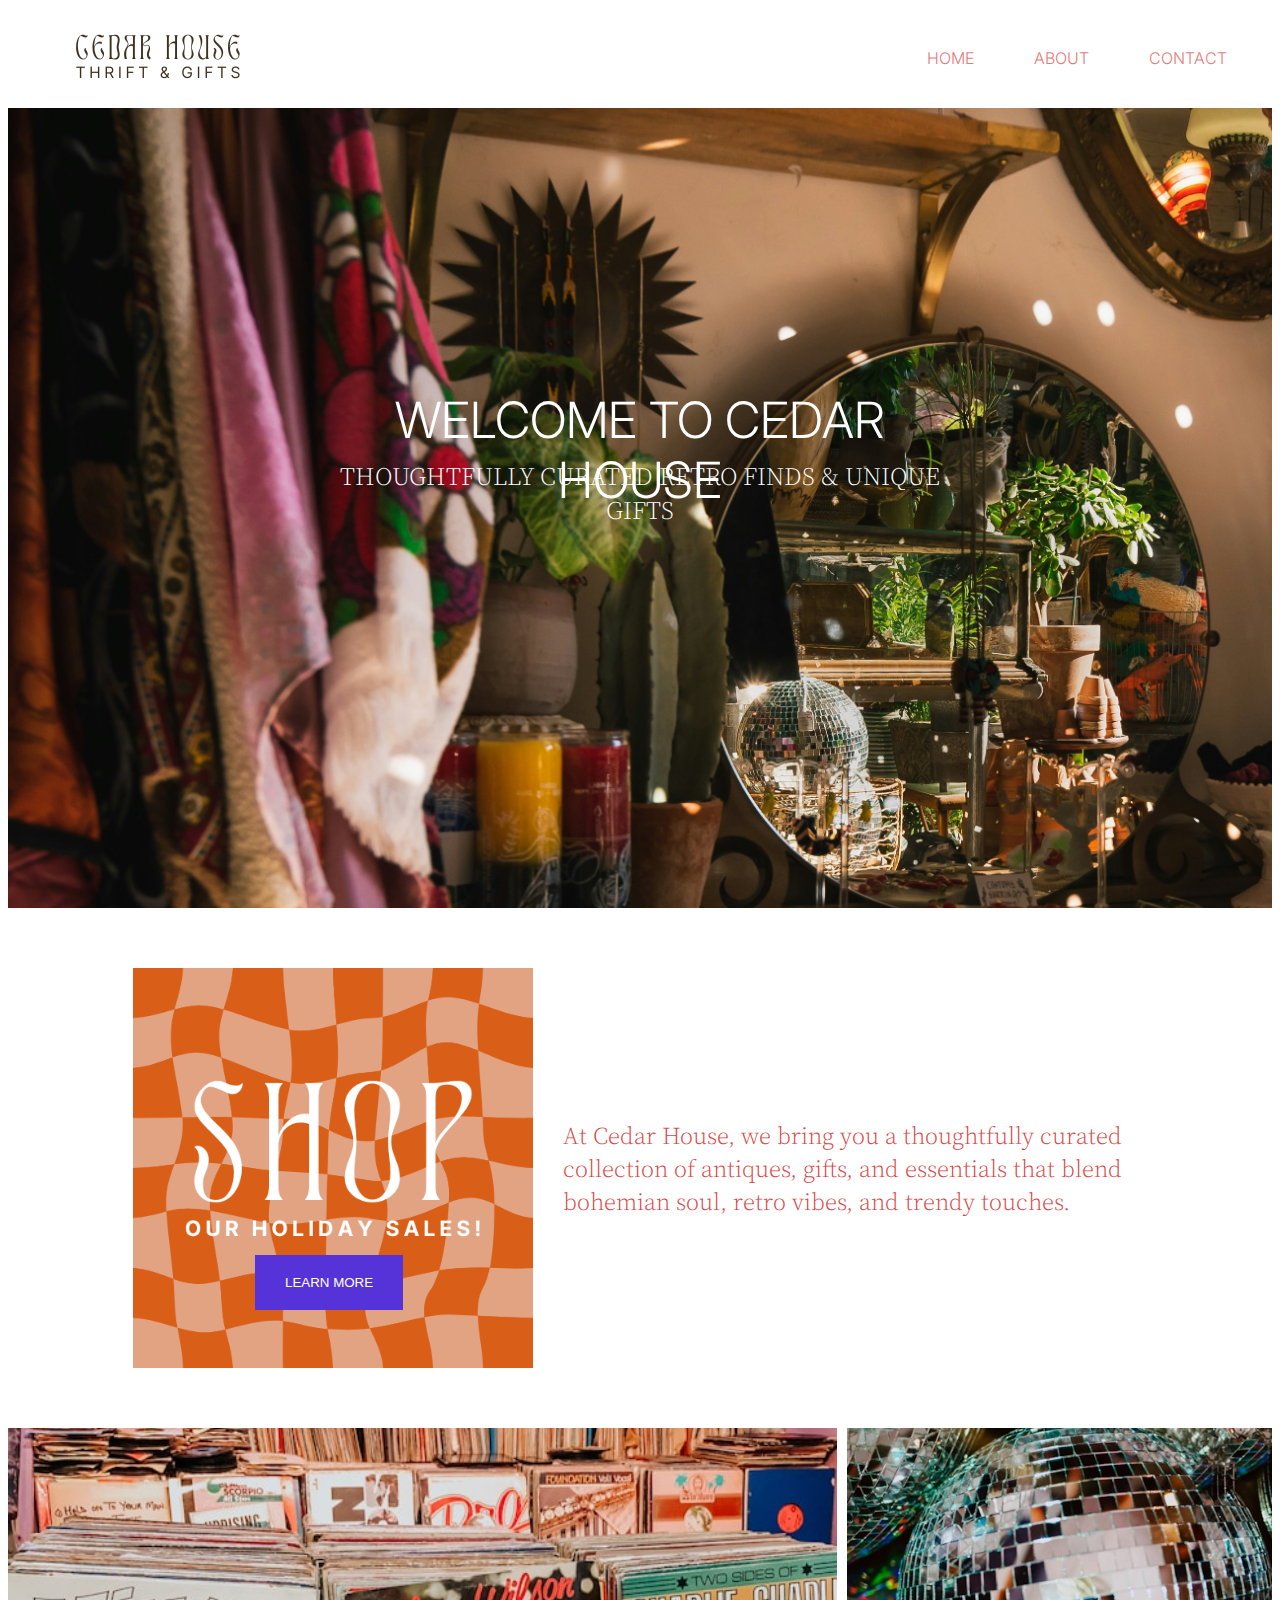
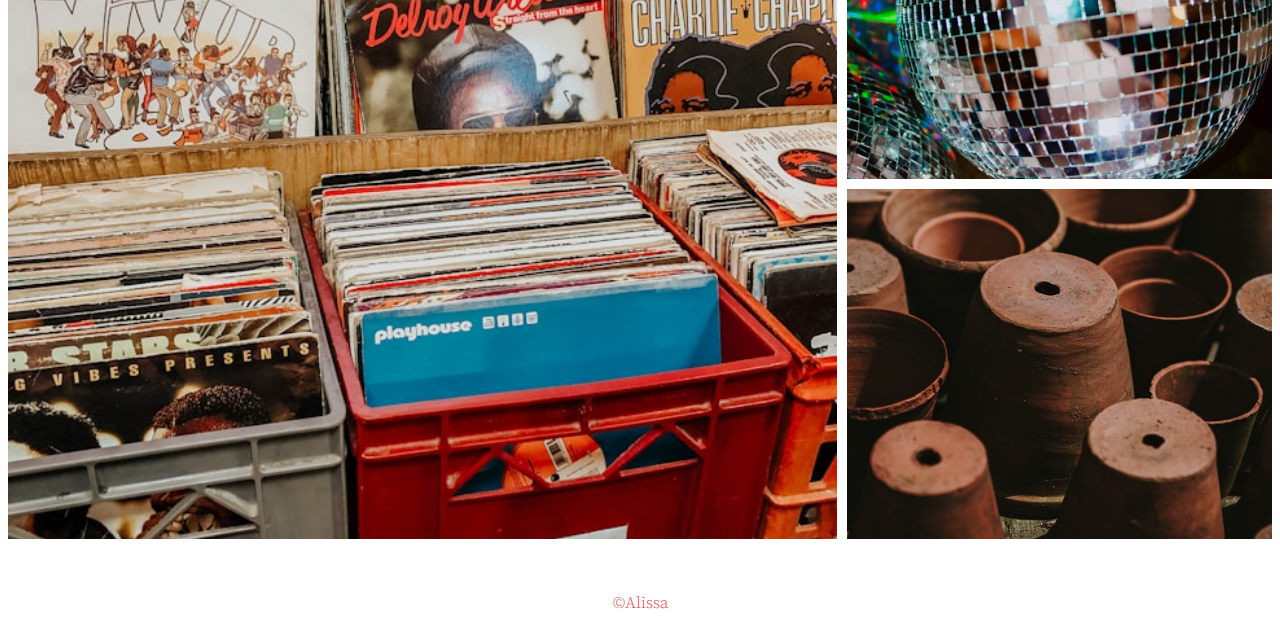
<file: index.html>
<!DOCTYPE html>

<html lang="en">
<head>
    <meta charset="UTF-8">
    <meta name="viewport" content="width=device-width, initial-scale=1.0">
    <title>Home</title>
    <link rel="preconnect" href="https://fonts.googleapis.com">
    <link rel="preconnect" href="https://fonts.gstatic.com" crossorigin>
    <link href="https://fonts.googleapis.com/css2?family=Inter:ital,opsz,wght@0,14..32,100..900;1,14..32,100..900&family=Source+Serif+4:ital,opsz,wght@0,8..60,200..900;1,8..60,200..900&display=swap" rel="stylesheet">
    <link rel="stylesheet" href="/css/index-styles.css">
</head>

<body>
<main>
<!-- Site Navigation -->
<header>
    <nav id="navigation-bar">
        <img class="logo" width="300px" src="img/logo.png" alt="cedar house logo">
        <ul>
            <li class="navli"><a href="/index.html">Home</a></li>
            <li class="navli"><a href="/about.html">About</a></li>
            <li class="navli"><a href="/contact.html">Contact</a></li>
        </ul>  
    </nav>
</header>

<!-- Shop Banner -->
<div class="shop-banner">   
    <img width="1920" src="img/shop-display.jpg" alt="cedar house shop">
    <div class="centered">Welcome to Cedar House</div>
    <p class="sub-heading-1">thoughtfully curated retro finds &amp; unique gifts</p>
</div>

<!-- Brand Story -->

<div class="brand-story">
    <img src="img/sale.png" alt="">
    <button class="about-button"><a href="/about.html">learn more</a></button>
    <div class="brand-story-description">
        <p>At Cedar House, we bring you a thoughtfully curated collection of antiques, gifts, and essentials that blend bohemian soul, retro vibes, and trendy touches.</p>
    </div>
</div>

<!-- Shop Gallery -->
<div class="shop-gallery">

    <div class="item-1">
        <img src="img/records.jpg" alt="shopper looks at secondhand records">
    </div>
    
    <div class="item-2">
        <img src="img/disco-balls.jpg" alt="disco balls of varying sizes">
    </div>

    <div class="item-3">
        <img src="img/terracota-pots.jpg" alt="terracota pots of varying sizes">
    </div>
</div>

<footer> 
    <br>
    &copy;Alissa
</footer>

</main>
</body>
</html>
</file>
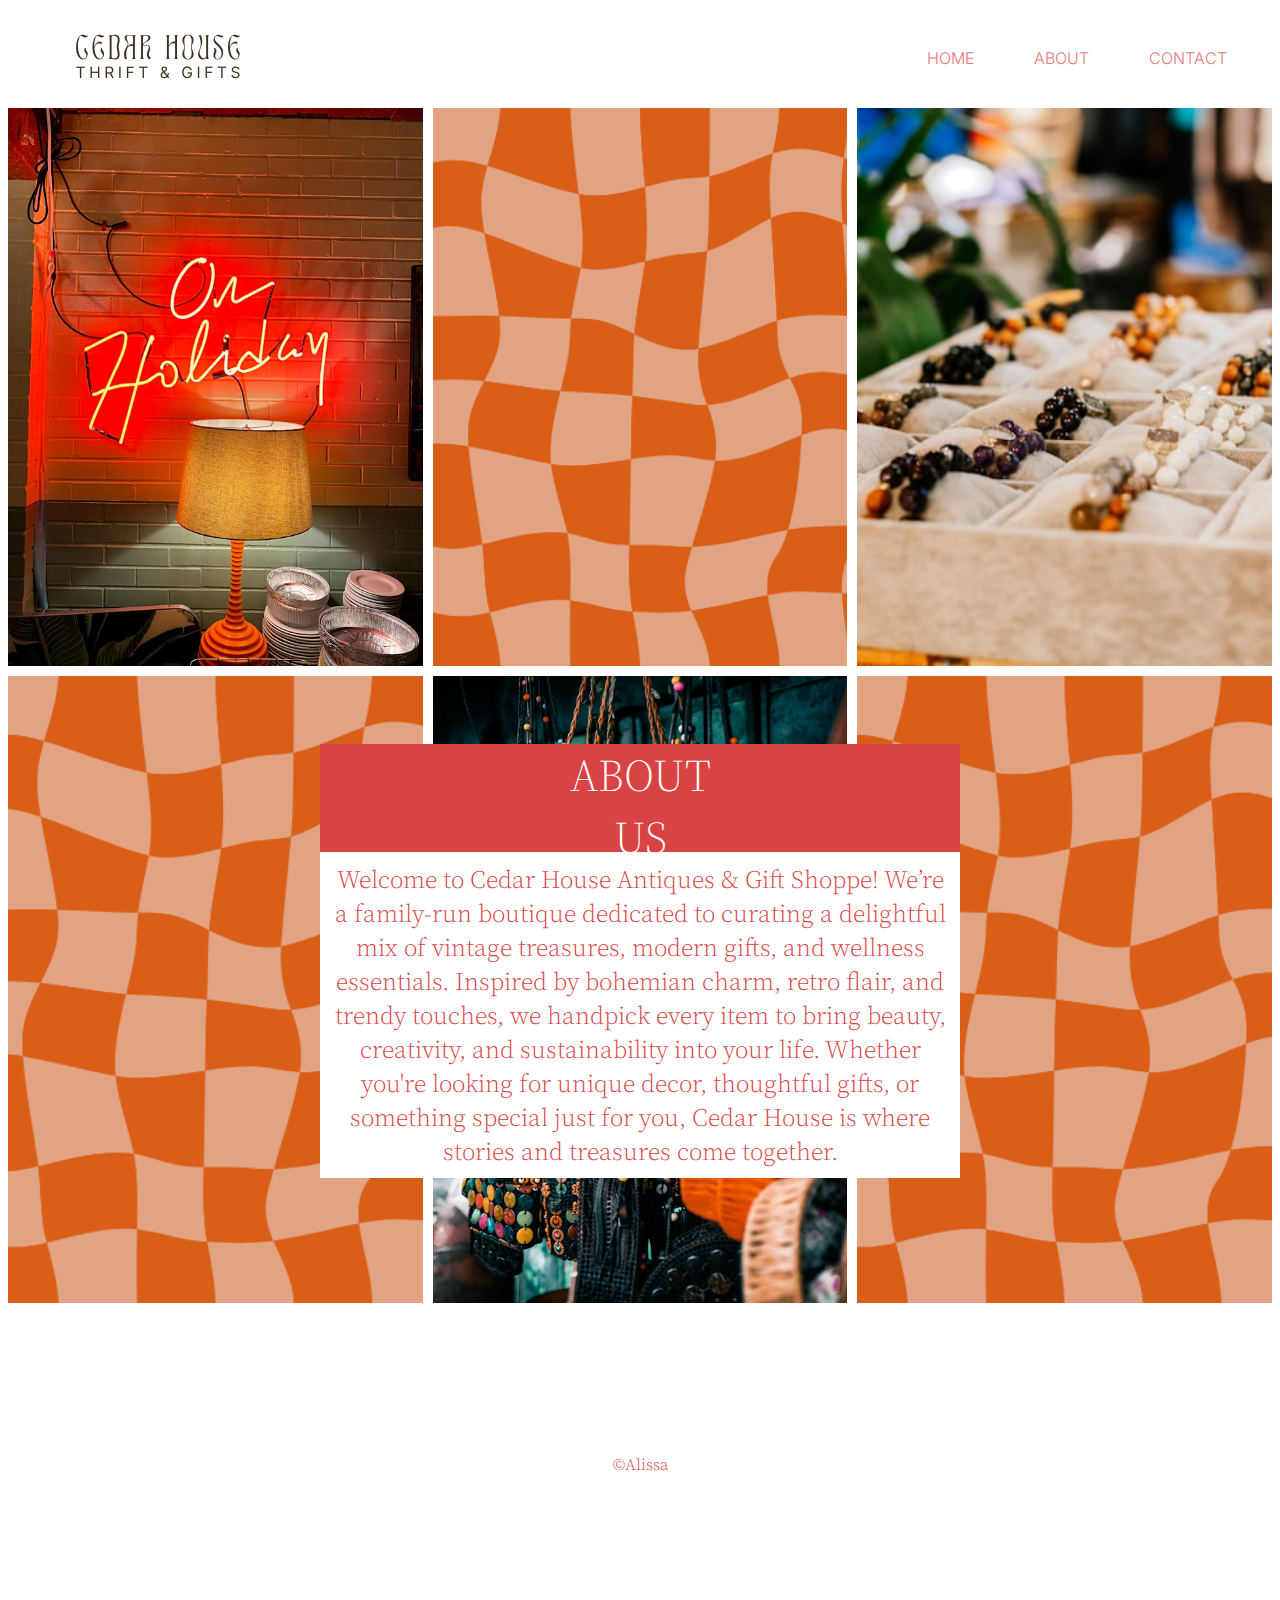
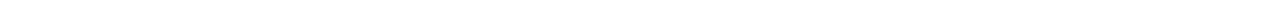
<file: about.html>
<!DOCTYPE html>

<html lang="en">
<head>
    <meta charset="UTF-8">
    <meta name="viewport" content="width=device-width, initial-scale=1.0">
    <title>About</title>
    <link rel="preconnect" href="https://fonts.googleapis.com">
    <link rel="preconnect" href="https://fonts.gstatic.com" crossorigin>
    <link href="https://fonts.googleapis.com/css2?family=Inter:ital,opsz,wght@0,14..32,100..900;1,14..32,100..900&family=Source+Serif+4:ital,opsz,wght@0,8..60,200..900;1,8..60,200..900&display=swap" rel="stylesheet">
    <link rel="stylesheet" href="/css/about-styles.css">
</head>

<body>

<!-- Site Navigation -->    
<header>
    <nav id="navigation-bar">
        <img class="logo" width="300px" src="img/logo.png" alt="cedar house logo">
        <ul>
            <li class="navli"><a href="/index.html">Home</a></li>
            <li class="navli"><a href="/about.html">About</a></li>
            <li class="navli"><a href="/contact.html">Contact</a></li>
        </ul>  
    </nav>
</header>

<!-- About Cedar House Section -->

<main>
    <div class="parent">
        <div class="div1">
            <img src="img/sign.jpg" alt="wavy pattern"></a>
        </div>

        <div class="div2">
            <img src="img/wavy.png" alt="wavy pattern"></a>
        </div>

        <div class="div3"><img src="img/bracelets.jpg" alt="beaded bracelets"></a></div>

        <div class="div4">
            <img src="img/wavy.png" alt="wavy pattern"></a>
        </div>

        <div class="div5">
            <img src="img/purses.jpg" alt="various purses for sale"></a>
        </div>

        <div class="div6">
            <img src="img/wavy.png" alt="wavy pattern"></a>
        </div>

    </div>

    <!-- About Section -->

    <div class="centered">About Us</div>
    <p class="sub-heading-1">Welcome to Cedar House Antiques & Gift Shoppe! We’re a family-run boutique dedicated to curating a delightful mix of vintage treasures, modern gifts, and wellness essentials. Inspired by bohemian charm, retro flair, and trendy touches, we handpick every item to bring beauty, creativity, and sustainability into your life. Whether you're looking for unique decor, thoughtful gifts, or something special just for you, Cedar House is where stories and treasures come together.</p>
    </div>
</main>

<footer> 
    &copy;Alissa<br>
</footer>
    
</body>
</html>
</file>
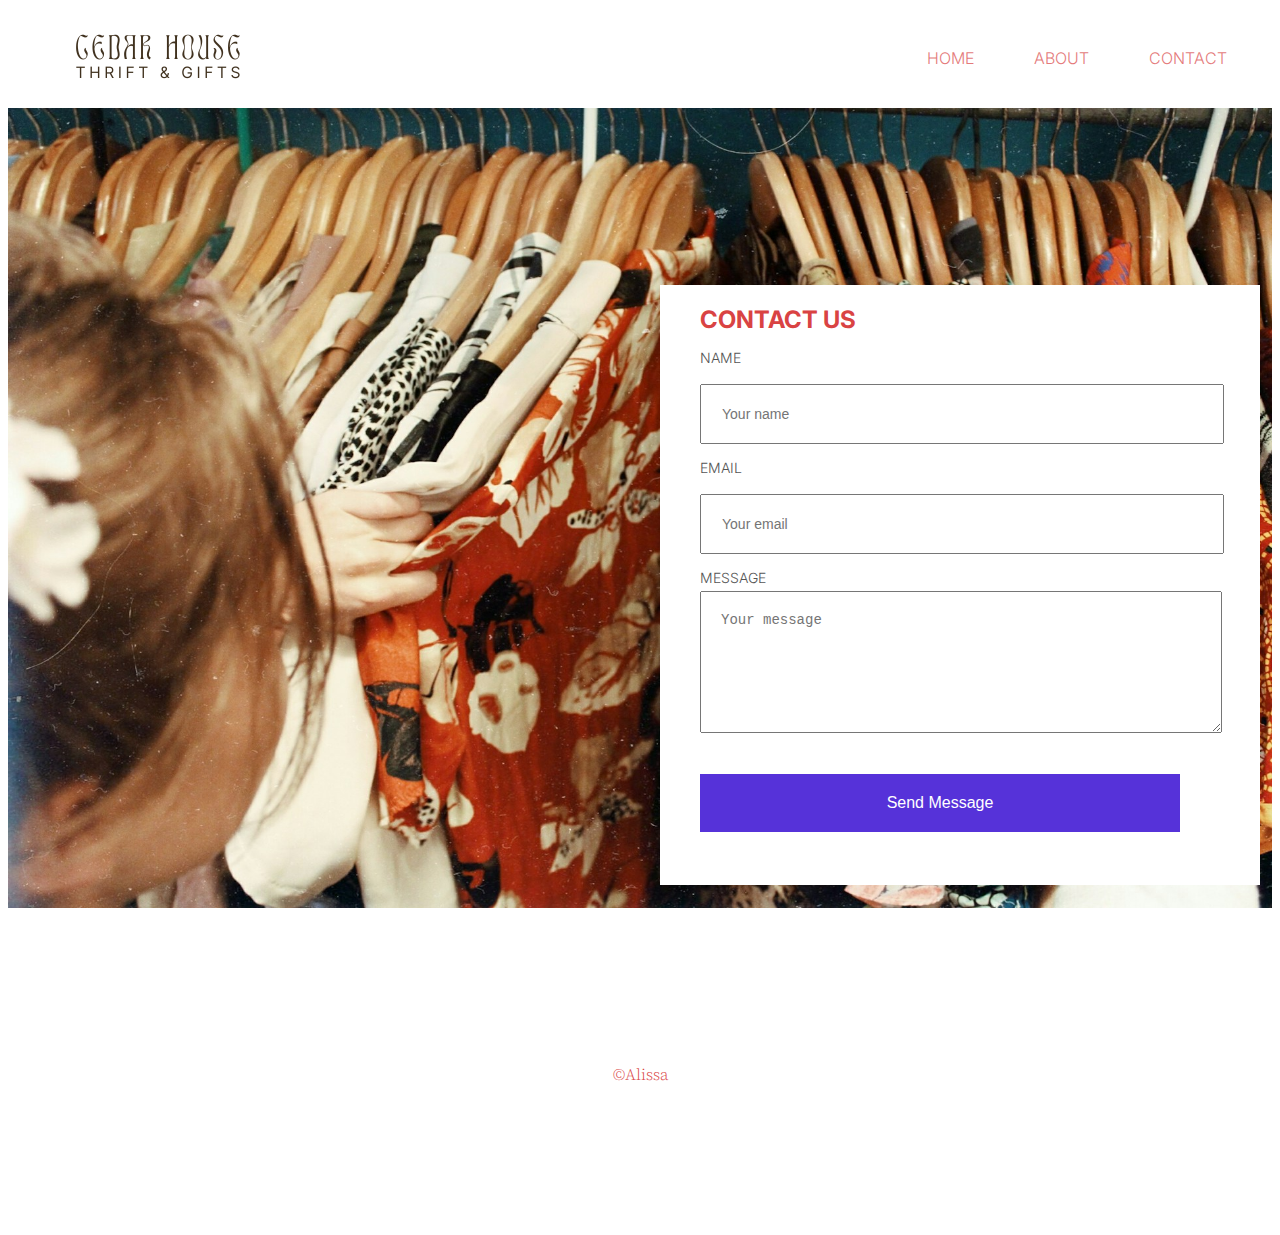
<file: contact.html>
<!DOCTYPE html>
<html lang="en">
<head>
    <meta charset="UTF-8">
    <meta name="viewport" content="width=device-width, initial-scale=1.0">
    <title>Contact</title>
    <link rel="preconnect" href="https://fonts.googleapis.com">
    <link rel="preconnect" href="https://fonts.gstatic.com" crossorigin>
    <link href="https://fonts.googleapis.com/css2?family=Inter:ital,opsz,wght@0,14..32,100..900;1,14..32,100..900&family=Source+Serif+4:ital,opsz,wght@0,8..60,200..900;1,8..60,200..900&display=swap" rel="stylesheet">
    <link rel="stylesheet" href="/css/contact-styles.css">
</head>

<body>

<!-- Site Navigation -->    
<header>
    <nav id="navigation-bar">
        <img class="logo" width="300px" src="img/logo.png" alt="cedar house logo">
        <ul>
            <li class="navli"><a href="/index.html">Home</a></li>
            <li class="navli"><a href="/about.html">About</a></li>
            <li class="navli"><a href="/contact.html">Contact</a></li>
        </ul>  
    </nav>
</header>

<div class="background-img" alt="woman browsing clothing rack">
    <img width="1920" src="img/clothes.jpg" alt="clothing rack">
</div>

<div class="contact-form">
    <form method="post" name="contact us" data-netlify="true">
        <h2>Contact Us</h2>
        <div>
            <label for="name">Name</label>
            <input type="text" id="name" name="name" placeholder="Your name" required>
        </div>

        <div>
            <label for="email">Email</label>
            <input type="email" id="email" name="email" placeholder="Your email" required>
        </div>    

        <div>
            <label for="message">Message</label>
            <textarea id="message" name="message" placeholder="Your message" required></textarea>
        </div>
        <button type="submit">Send Message</button>
    </form>
</div>

<footer> 
    &copy;Alissa<br>
</footer>
    
</body>
</html>
</file>
<file: css/index-styles.css>
/* Font Styles 

.inter-font-family {
  font-family: "Inter", sans-serif;
  font-optical-sizing: auto;
  font-weight: 400;
  font-style: normal;
}

.inter-font-family {
  font-family: "Inter", sans-serif;
  font-optical-sizing: auto;
  font-weight: 400;
  font-style: italic;
}

.source-serif-4-font-family {
  font-family: "Source Serif 4", serif;
  font-optical-sizing: auto;
  font-weight: <weight>;
  font-style: normal;
}

*/

/* Page Animations */

@keyframes fadeIn {
  0% { opacity: 0; }
  100% { opacity: 1; }
}

/* Variables */

:root {
  --theme-color-one: #D95F18;
  --theme-color-two: #e1d7cd;
  --theme-color-three: #D94343;
  --theme-color-four: #5632D9;
  --theme-color-five: #40311E;
  --page-animations: fadeIn 3s;
}

html {
  --ratio: 		1.5;
  --size-one: 	calc( 1rem * var(--ratio) );
  --size-two: 	calc( var(--size-one) * var(--ratio) );
  --size-three: 	calc( var(--size-two) * var(--ratio) );
}

/* Main Styles */

html {
  font-family: 'source serif 4';
  font-size: 1rem;
  font-weight: 300;
  color: var(--theme-color-three);
} 

h1, h2, h3 {
  font-family: 'Inter';
}

h1 {
  font-size: var(--size-three);
  color: var(--theme-color-three);
}

h2 {
  font-size: var(--size-two);
  color: var(--theme-color-three);
}

h3 {
  font-size: var(--size-one);
  color: var(--theme-color-three);
}

.shop-banner {
  width: 100%;
  height: 800px;
  overflow: hidden;
  background-size: contain;
  background-color: var(--theme-color-three);
  background-position: center;
  background-repeat: no-repeat;
  animation: fadeIn 3s;
}

.centered {
  font-family: 'inter';
  font-size: 50px;
  text-align: center;
  color: white;
  position: absolute;
  top: 50%;
  left: 50%;
  text-transform: uppercase;
  transform: translate(-50%, -50%);
  animation: var(--page-animations);
}

.sub-heading-1 {
  font-family: 'source serif 4';
  font-size: 25px;
  text-align: center;
  color: white;
  position: absolute;
  top: 52%;
  left: 50%;
  transform: translate(-50%, -50%);
  text-transform: uppercase;
  animation: var(--page-animations);

}

/* Brand Story Styles */

.brand-story {
  display: flex;
  margin-top: 60px;
}

.brand-story-description {
  margin-right: 30px;
  padding: 30px;
  font-size: var(--size-one);
  text-align: left;
  display: flex;
  align-items: center;
}

.brand-story img {
  display: block;
  width: 400px;
  height: 400px;
  margin-left: 125px;
  background-color: var(--theme-color-three);
  object-fit: cover;
  animation: var(--page-animations);
}

/* Button Styles */

.about-button {
  position: absolute;
  left: 255px;
  top: 1255px;
  background-color: var(--theme-color-four);
  color: white;
  padding: 20px 30px;
  border: none;
  cursor: pointer;
  margin-bottom: 60px;
}

.about-button:hover {
  background-color: var(--theme-color-three);
  color: white;
  text-transform: uppercase;
  text-decoration: none;
  transition: all .5s ease;
}

a {
  color: white;
  text-transform: uppercase;
  text-decoration: none;
}


/* Gallery Grid */

.shop-gallery {
  margin-top: 60px;
  display: grid;
  grid-template-columns: calc(66% - 5px) calc(34% - 5px);
  grid-template-rows: calc(50% - 5px) calc(50% - 5px);
  grid-gap: 10px;
  aspect-ratio: 16/9;
}

.shop-gallery .item-1 { 
  grid-column: 1 / 2;
  grid-row: 1 / span 2; 
  background-color: var(--theme-color-three);
}

.shop-gallery .item-2 { 
  grid-column: 2 / 2;
  grid-row: 1 / 2; 
  background-color: var(--theme-color-three);
}

.shop-gallery .item-3 { 
  grid-column: 2 / 2;
  grid-row: 2 / 2;
  background-color: var(--theme-color-three);
}

.shop-gallery .item-1 img {
  width: 100%;
  height: 100%;
  object-fit: cover;
  animation: var(--page-animations);
}

.shop-gallery .item-2 img {
  width: 100%;
  height: 100%;
  object-fit: cover;
  animation: var(--page-animations);
}

.shop-gallery .item-3 img {
  width: 100%;
  height: 100%;
  object-fit: cover;
  animation: var(--page-animations);
}


/* Navigation Styles */

#navigation-bar {
  position: relative;
  background-color: white;
  display: flex;
  flex-direction: row;
  justify-content: space-between;
}

nav ul {
  display: flex;
  flex-direction: row;
  list-style-type: none;
}

nav a {
  color: var(--theme-color-three);
  text-decoration: none;
  font-family: inter;
  text-transform: uppercase;
  font-size: 16px;
  padding: 5px 15px;
  opacity: 0.7;
}

nav li {
  display: flex;
  flex-direction: row;
  align-items: center;
  margin-right: 30px;
}

nav a:hover, 
nav a:active {
  color: var(--theme-color-four);
  text-decoration: underline;
  transition: all .5s ease;
}

/* Footer Styles */

footer {
  position: relative;
  margin: 30px;
  background-color: white;
  display: flex;
  flex-direction: row;
  justify-content: center;
}

footer ul{
  display: flex;
  flex-direction: row;
  justify-content: center;
  margin: 0 auto;
}

footer li {
  text-decoration: none;
  list-style-type: none;
  font-family: inter;
  text-transform: uppercase;
  align-items: center;
  font-size: 16px;
  padding: 5px 15px;
  opacity: 0.7;
}
</file>
<file: css/about-styles.css>
/* Font Styles 

.inter-font-family {
  font-family: "Inter", sans-serif;
  font-optical-sizing: auto;
  font-weight: 400;
  font-style: normal;
}

.inter-font-family {
  font-family: "Inter", sans-serif;
  font-optical-sizing: auto;
  font-weight: 400;
  font-style: italic;
}

.source-serif-4-font-family {
  font-family: "Source Serif 4", serif;
  font-optical-sizing: auto;
  font-weight: <weight>;
  font-style: normal;
}

*/

/* Page Animations */

@keyframes fadeIn {
  0% { opacity: 0; }
  100% { opacity: 1; }
}

/* Variables */

:root {
    --theme-color-one: #D95F18;
    --theme-color-two: #e1d7cd;
    --theme-color-three: #D94343;
    --theme-color-four: #5632D9;
    --theme-color-five: #40311E;
    --page-animations: fadeIn 3s;
}

html {
  --ratio: 		1.5;
  --size-one: 	calc( 1rem * var(--ratio) );
  --size-two: 	calc( var(--size-one) * var(--ratio) );
  --size-three: 	calc( var(--size-two) * var(--ratio) );
}

/* Main Styles */

html {
  font-family: 'source serif 4';
  font-size: 1rem;
  font-weight: 300;
  color: var(--theme-color-three);
} 

h1, h2, h3 {
  font-family: 'Inter';
}

h1 {
  font-size: var(--size-three);
  color: var(--theme-color-three);
}

h2 {
  font-size: var(--size-two);
  color: var(--theme-color-three);
}

h3 {
  font-size: var(--size-one);
  color: var(--theme-color-three);
}

/* Navigation Styles */

#navigation-bar {
  position: relative;
  background-color: white;
  display: flex;
  flex-direction: row;
  justify-content: space-between;
}

nav ul {
  display: flex;
  flex-direction: row;
  list-style-type: none;
}

nav a {
  color: var(--theme-color-three);
  text-decoration: none;
  font-family: inter;
  text-transform: uppercase;
  font-size: 16px;
  padding: 5px 15px;
  opacity: 0.7;
}

nav li {
  display: flex;
  flex-direction: row;
  align-items: center;
  margin-right: 30px;
}

nav a:hover, 
nav a:active {
  color: var(--theme-color-four);
  text-decoration: underline;
  transition: all .5s ease;
}

/* About Grid Styles */

.parent {
  display: grid;
  grid-template-columns: repeat(3, 1fr);
  grid-template-rows: repeat(2, 1fr);
  grid-column-gap: 10px;
  grid-row-gap: 10px;
  aspect-ratio: 16/9;
}

  
  .div1 { 
    width: 100%;
    height: 100%;
    object-fit: cover;
    grid-area: 1 / 1 / 2 / 2; 
  }

  .div2 { 
    grid-area: 1 / 2 / 2 / 3; 
  }

  .div3 {
    grid-area: 1 / 3 / 2 / 4; 
  }

  .div4 { 
    grid-area: 2 / 1 / 3 / 2; 
  }

  .div5 { 
    grid-area: 2 / 2 / 3 / 3; 
  }

  .div6 { 
    grid-area: 2 / 3 / 3 / 4; 
  }

  .div1 img {
    width: 100%;
    height: 100%;
    object-fit: cover;
  }

  .div2 img {
    width: 100%;
    height: 100%;
    object-fit: cover;
  }

  .div3 img {
    width: 100%;
    height: 100%;
    object-fit: cover;
  }

  .div4 img {
    width: 100%;
    height: 100%;
    object-fit: cover;
  }

  .div5 img {
    width: 100%;
    height: 100%;
    object-fit: cover;
  }

  .div6 img {
    width: 100%;
    height: 100%;
    object-fit: cover;
  }


/* About Section */

.centered {
  background-color: #D94343;
  padding-left: 250px;
  padding-right: 250px;
  font-family: 'source serif 4';
  font-size: 45px;
  text-align: center;
  color: white;
  position: absolute;
  top: 89.5%;
  left: 50%;
  text-transform: uppercase;
  transform: translate(-50%, -50%);
  animation: var(--page-animations);
}

.sub-heading-1 {
  background-color: white;
  padding-right: 10px;
  padding-left: 10px;
  padding-top: 10px;
  padding-bottom: 10px;
  font-family: 'source serif 4';
  font-size: 25px;
  text-align: center;
  color: var(--theme-color-three);
  position: absolute;
  top: 110%;
  left: 50%;
  transform: translate(-50%, -50%);
  animation: var(--page-animations);
}

/* Footer Styles */

footer {
  position: relative;
  margin: 150px;
  background-color: white;
  display: flex;
  flex-direction: row;
  justify-content: center;
}

footer ul{
  display: flex;
  flex-direction: row;
  justify-content: center;
  margin: 0 auto;
}

footer li {
  text-decoration: none;
  list-style-type: none;
  font-family: inter;
  text-transform: uppercase;
  align-items: center;
  font-size: 16px;
  padding: 5px 15px;
  opacity: 0.7;
}
</file>
<file: css/contact-styles.css>
/* Font Styles 

.inter-font-family {
  font-family: "Inter", sans-serif;
  font-optical-sizing: auto;
  font-weight: 400;
  font-style: normal;
}

.inter-font-family {
  font-family: "Inter", sans-serif;
  font-optical-sizing: auto;
  font-weight: 400;
  font-style: italic;
}

.source-serif-4-font-family {
  font-family: "Source Serif 4", serif;
  font-optical-sizing: auto;
  font-weight: <weight>;
  font-style: normal;
}

*/

/* Page Animations */

@keyframes fadeIn {
  0% { opacity: 0; }
  100% { opacity: 1; }
}

/* Variables */

:root {
  --theme-color-one: #D95F18;
  --theme-color-two: #e1d7cd;
  --theme-color-three: #D94343;
  --theme-color-four: #5632D9;
  --theme-color-five: #40311E;
  --page-animations: fadeIn 3s;
}

html {
  --ratio: 		1.5;
  --size-one: 	calc( 1rem * var(--ratio) );
  --size-two: 	calc( var(--size-one) * var(--ratio) );
  --size-three: 	calc( var(--size-two) * var(--ratio) );
}

/* Main Styles */

html {
  font-family: 'source serif 4';
  font-size: 1rem;
  font-weight: 300;
  color: var(--theme-color-three);
} 

h1, h2, h3 {
  font-family: 'Inter';
}
  
  h1 {
    font-size: var(--size-three);
    color: var(--theme-color-three);
  }
  
  h2 {
    font-size: var(--size-two);
    color: var(--theme-color-three);
  }
  
  h3 {
    font-size: var(--size-one);
    color: var(--theme-color-three);
  }
  
  /* Navigation Styles */
  
#navigation-bar {
  position: relative;
  background-color: white;
  display: flex;
  flex-direction: row;
  justify-content: space-between;
}
  
nav ul {
  display: flex;
  flex-direction: row;
  list-style-type: none;
}
  
nav a {
  color: var(--theme-color-three);
  text-decoration: none;
  font-family: inter;
  text-transform: uppercase;
  font-size: 16px;
  padding: 5px 15px;
  opacity: 0.7; 
}
  
nav li {
  display: flex;
  flex-direction: row;
  align-items: center;
  margin-right: 30px;
}
  
nav a:hover, 
nav a:active {
  color: var(--theme-color-four);
  text-decoration: underline;
  transition: all .5s ease;
} 

/* Form Styles */

.background-img img{
  width: 100%;
  height: 800px;
  overflow: hidden;
  background-size: contain;
  background-color: var(--theme-color-three);
  background-position: center;
  background-repeat: no-repeat;
  animation: fadeIn 3s;
}

.contact-form {
  font-family: 'inter';
  font-size: 50px;
  text-align: left;
  background-color: white;
  height: 600px;
  width: 600px;
  margin-right: 0;
  color: white;
  position: absolute;
  top: 65%;
  left: 75%;
  text-transform: uppercase;
  transform: translate(-50%, -50%);
  animation: fadeIn 3s;
}

.contact-form h2 {
  font-family: 'Inter';
  margin-bottom: 15px;
  margin-left: 40px;
  font-size: 24px;
  color: var(--theme-color-three);
}

.contact-form label {
  font-size: 14px;
  margin-bottom: 5px;
  margin-left: 40px;
  display: block;
  color: #555;
}
.contact-form input,
.contact-form textarea,
.contact-form button {
  width: 80%;
  margin-left: 40px;
  padding: 20px;
  margin-bottom: 15px;
  font-size: 14px;
}
.contact-form textarea {
  resize: vertical;
  height: 100px;
}
.contact-form button {
  background: var(--theme-color-one);
  color: white;
  border: none;
  cursor: pointer;
  font-size: 16px;
}
.contact-form button:hover {
  background: var(--theme-color-three);
}

.contact-form button {
    background: var(--theme-color-four);
    color: white;
    border: none;
    cursor: pointer;
    font-size: 16px;
}
.contact-form button:hover {
    background: var(--theme-color-three);
}

  /* Footer Styles */

footer {
  position: relative;
  margin: 150px;
  background-color: white;
  display: flex;
  flex-direction: row;
  justify-content: center;
}
  
footer ul{
  display: flex;
  flex-direction: row;
  justify-content: center;
  margin: 0 auto;
}
  
footer li {
  text-decoration: none;
  list-style-type: none;
  font-family: inter;
  text-transform: uppercase;
  align-items: center;
  font-size: 16px;
  padding: 5px 15px;
  opacity: 0.7;
}
</file>
